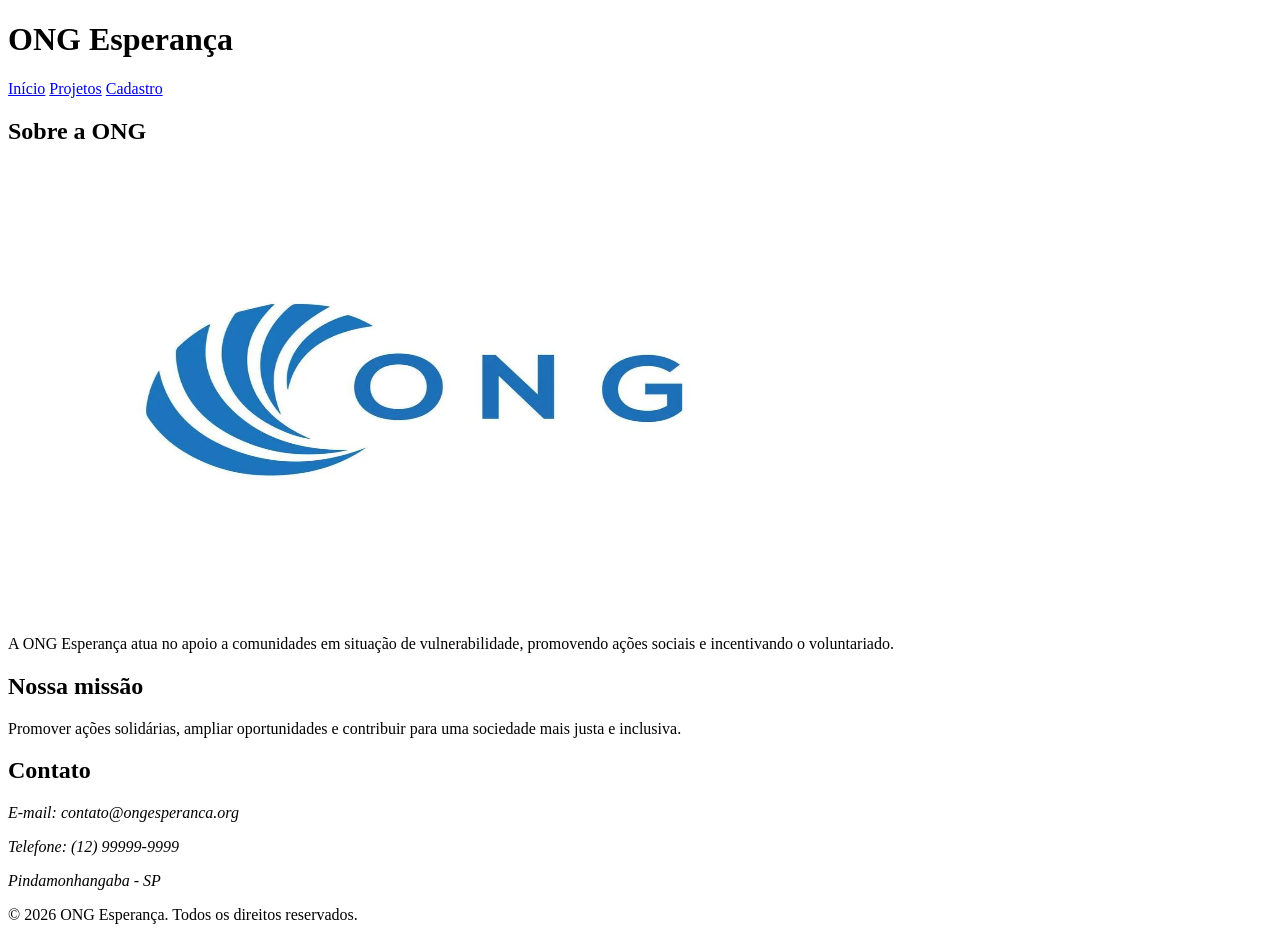
<file: projeto-ong/index.html>
<!DOCTYPE html>
<html lang="pt-BR">
<head>
    <meta charset="UTF-8">
    <meta name="viewport" content="width=device-width, initial-scale=1.0">
    <title>ONG Esperança</title>
</head>
<body>
    <header>
        <h1>ONG Esperança</h1>
        <nav aria-label="Navegação principal">
            <a href="index.html">Início</a>
            <a href="projetos.html">Projetos</a>
            <a href="cadastro.html">Cadastro</a>
        </nav>
    </header>

    <main>
        <section>
            <h2>Sobre a ONG</h2>
            <picture>
                <source srcset="imagens/ong.webp" type="image/webp">
                <img src="imagens/ong.jpg"
                     alt="Voluntários da ONG realizando uma ação social"
                     width="800" height="450">
            </picture>
            <p>
                A ONG Esperança atua no apoio a comunidades em situação de
                vulnerabilidade, promovendo ações sociais e incentivando o
                voluntariado.
            </p>
        </section>

        <section>
            <h2>Nossa missão</h2>
            <p>
                Promover ações solidárias, ampliar oportunidades e contribuir
                para uma sociedade mais justa e inclusiva.
            </p>
        </section>

        <section>
            <h2>Contato</h2>
            <address>
                <p>E-mail: contato@ongesperanca.org</p>
                <p>Telefone: (12) 99999-9999</p>
                <p>Pindamonhangaba - SP</p>
            </address>
        </section>
    </main>

    <footer>
        <p>&copy; 2026 ONG Esperança. Todos os direitos reservados.</p>
    </footer>
</body>
</html>
</file>
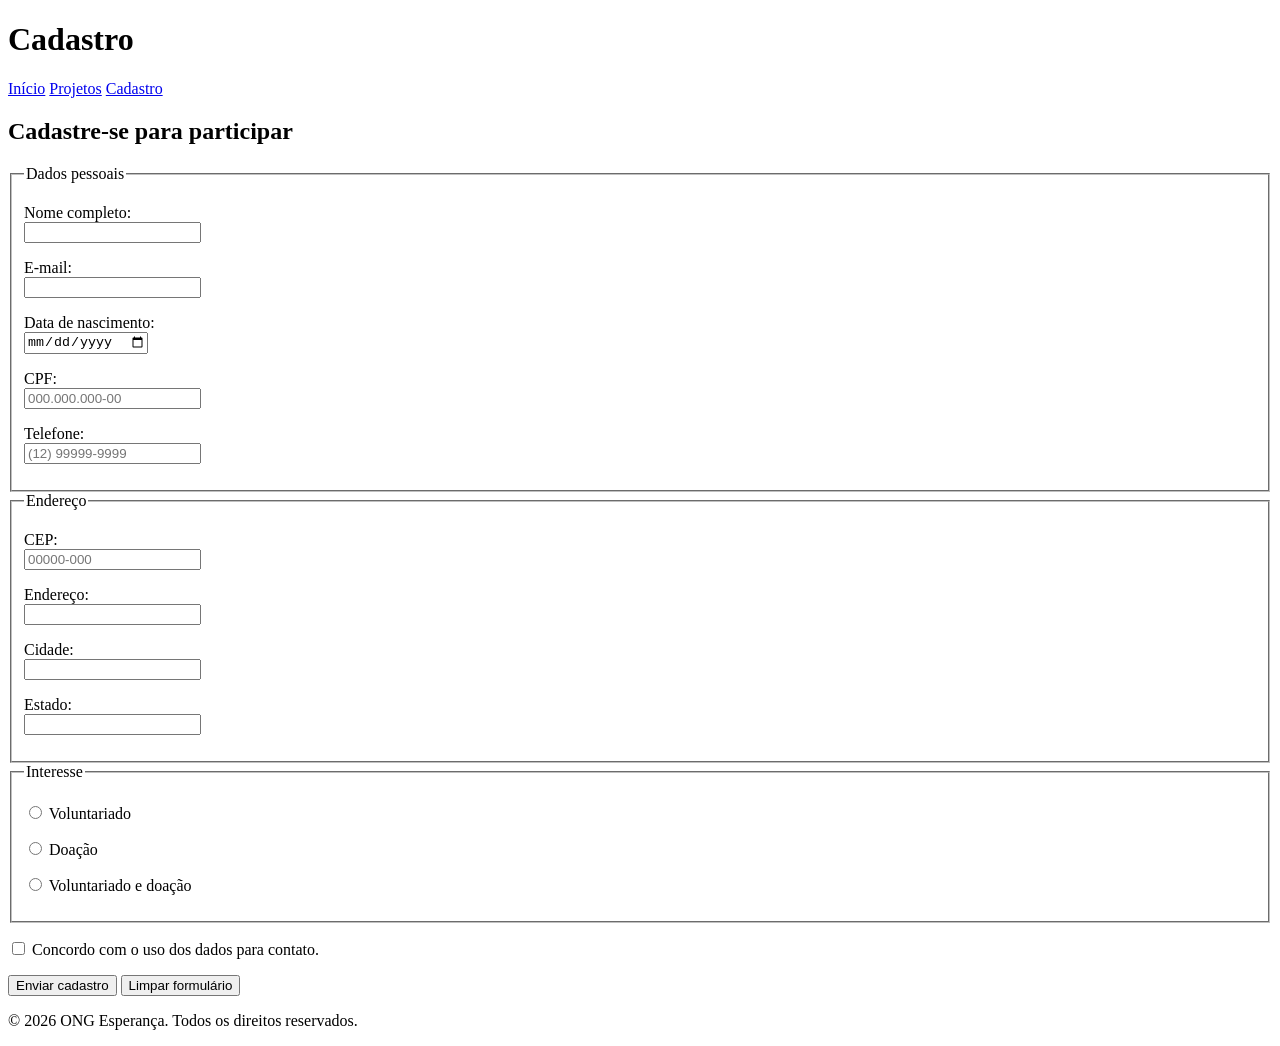
<file: projeto-ong/cadastro.html>
<!DOCTYPE html>
<html lang="pt-BR">
<head>
    <meta charset="UTF-8">
    <meta name="viewport" content="width=device-width, initial-scale=1.0">
    <title>Cadastro - ONG Esperança</title>
</head>
<body>
    <header>
        <h1>Cadastro</h1>
        <nav aria-label="Navegação principal">
            <a href="index.html">Início</a>
            <a href="projetos.html">Projetos</a>
            <a href="cadastro.html">Cadastro</a>
        </nav>
    </header>

    <main>
        <section>
            <h2>Cadastre-se para participar</h2>

            <form action="#" method="post">

                <fieldset>
                    <legend>Dados pessoais</legend>

                    <p>
                        <label for="nome">Nome completo:</label><br>
                        <input type="text" id="nome" name="nome"
                               required minlength="3" maxlength="100">
                    </p>

                    <p>
                        <label for="email">E-mail:</label><br>
                        <input type="email" id="email" name="email"
                               required maxlength="100">
                    </p>

                    <p>
                        <label for="nascimento">Data de nascimento:</label><br>
                        <input type="date" id="nascimento" name="nascimento"
                               required>
                    </p>

                    <p>
                        <label for="cpf">CPF:</label><br>
                        <input type="text" id="cpf" name="cpf"
                               required maxlength="14"
                               pattern="[0-9]{3}\.[0-9]{3}\.[0-9]{3}-[0-9]{2}"
                               placeholder="000.000.000-00"
                               inputmode="numeric">
                    </p>

                    <p>
                        <label for="telefone">Telefone:</label><br>
                        <input type="tel" id="telefone" name="telefone"
                               required maxlength="15"
                               pattern="\([0-9]{2}\) [0-9]{4,5}-[0-9]{4}"
                               placeholder="(12) 99999-9999">
                    </p>
                </fieldset>

                <fieldset>
                    <legend>Endereço</legend>

                    <p>
                        <label for="cep">CEP:</label><br>
                        <input type="text" id="cep" name="cep"
                               required maxlength="9"
                               pattern="[0-9]{5}-[0-9]{3}"
                               placeholder="00000-000"
                               inputmode="numeric">
                    </p>

                    <p>
                        <label for="endereco">Endereço:</label><br>
                        <input type="text" id="endereco" name="endereco"
                               required maxlength="150">
                    </p>

                    <p>
                        <label for="cidade">Cidade:</label><br>
                        <input type="text" id="cidade" name="cidade"
                               required maxlength="80">
                    </p>

                    <p>
                        <label for="estado">Estado:</label><br>
                        <input type="text" id="estado" name="estado"
                               required maxlength="50">
                    </p>
                </fieldset>

                <fieldset>
                    <legend>Interesse</legend>

                    <p>
                        <input type="radio" id="voluntario"
                               name="interesse"
                               value="voluntariado" required>
                        <label for="voluntario">Voluntariado</label>
                    </p>

                    <p>
                        <input type="radio" id="doador"
                               name="interesse" value="doacao">
                        <label for="doador">Doação</label>
                    </p>

                    <p>
                        <input type="radio" id="ambos"
                               name="interesse" value="ambos">
                        <label for="ambos">Voluntariado e doação</label>
                    </p>
                </fieldset>

                <p>
                    <input type="checkbox" id="termos"
                           name="termos" required>
                    <label for="termos">
                        Concordo com o uso dos dados para contato.
                    </label>
                </p>

                <p>
                    <button type="submit">Enviar cadastro</button>
                    <button type="reset">Limpar formulário</button>
                </p>

            </form>
        </section>
    </main>

    <footer>
        <p>&copy; 2026 ONG Esperança. Todos os direitos reservados.</p>
    </footer>
</body>
</html>
</file>
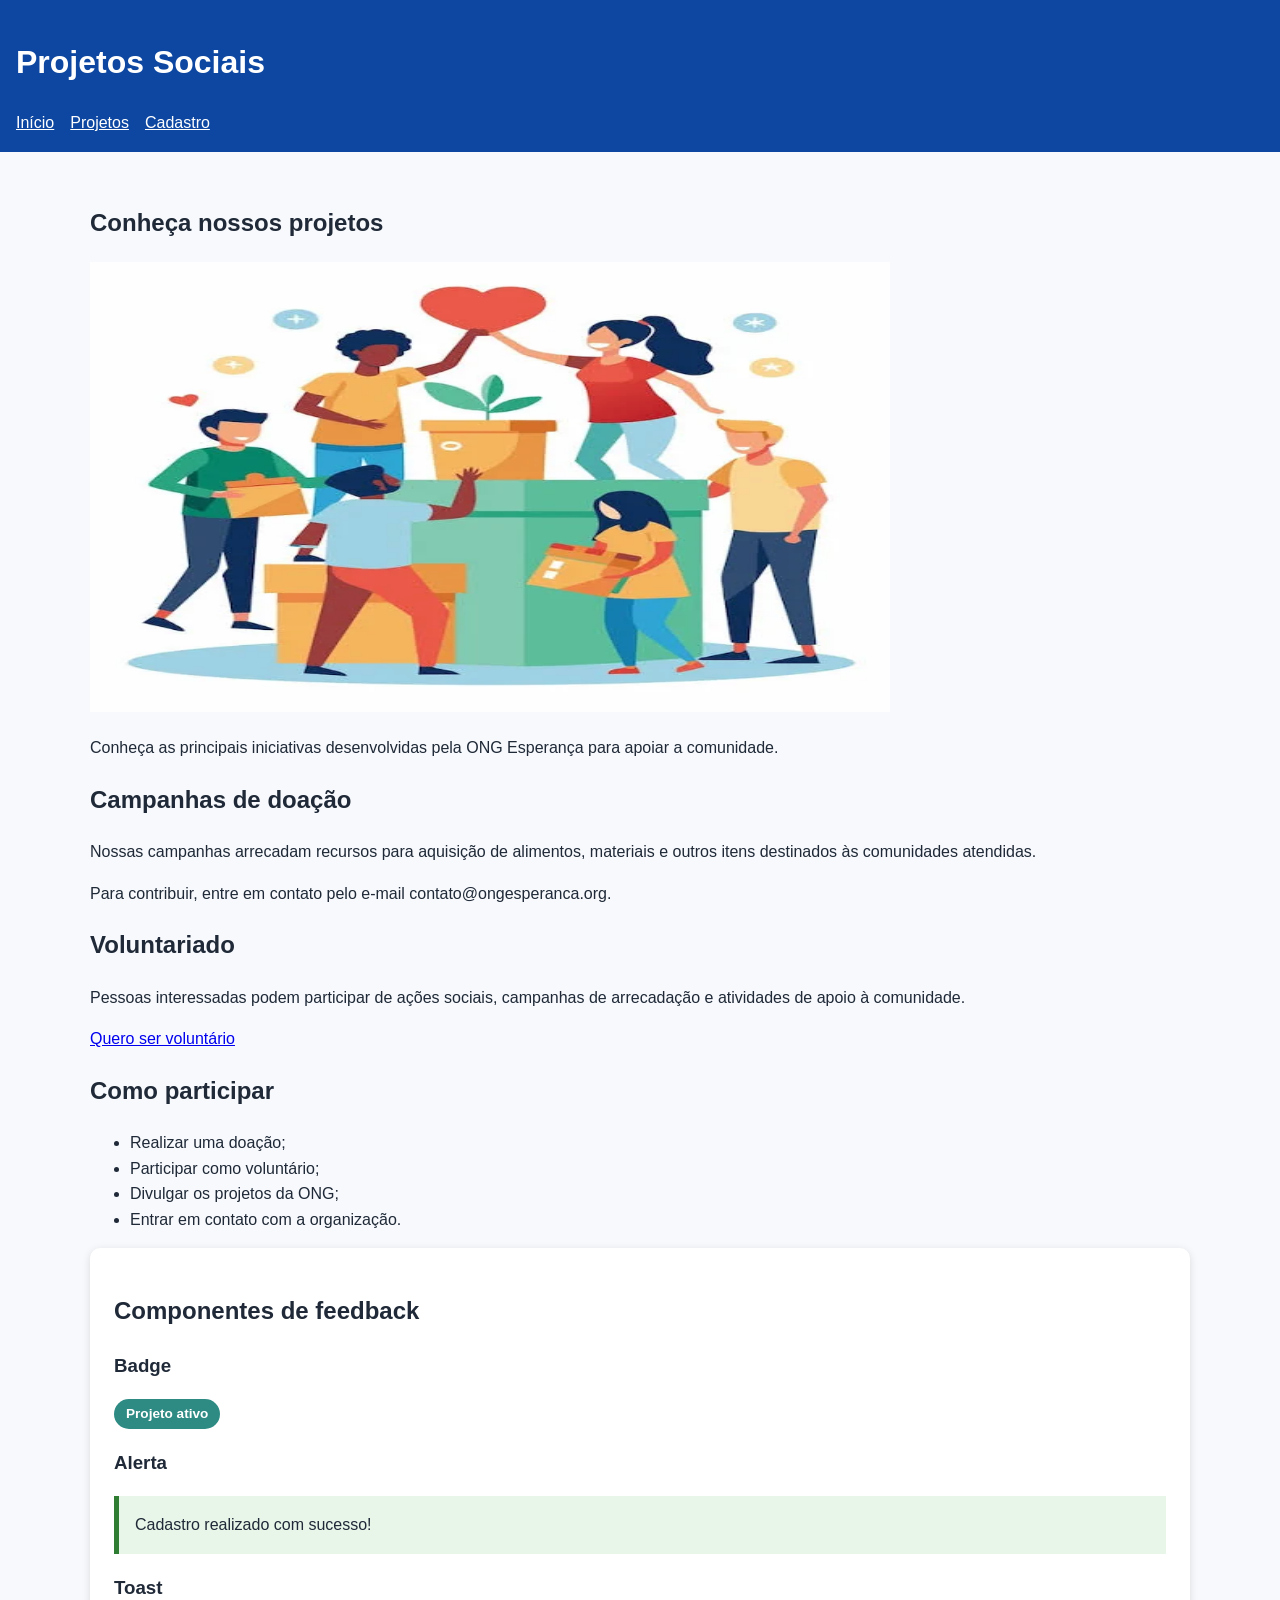
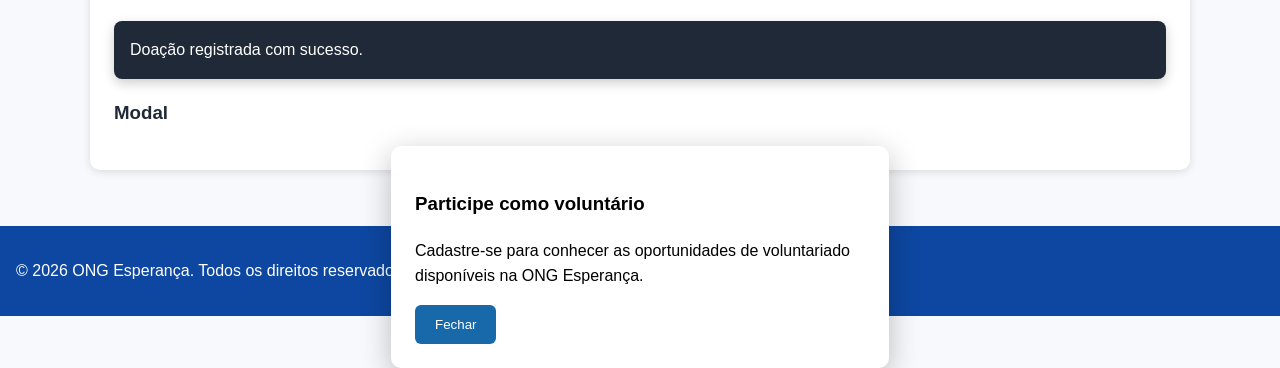
<file: projeto-ong/projetos.html>
<!DOCTYPE html>
<html lang="pt-BR">
<head>
    <meta charset="UTF-8">
    <meta name="viewport" content="width=device-width, initial-scale=1.0">
    <title>Projetos Sociais - ONG Esperança</title>
    <link rel="stylesheet" href="style.css">
</head>
<body>
    <header>
        <h1>Projetos Sociais</h1>
        <nav aria-label="Navegação principal">
            <a href="index.html">Início</a>
            <a href="projetos.html">Projetos</a>
            <a href="cadastro.html">Cadastro</a>
        </nav>
    </header>

    <main>
        <section>
            <h2>Conheça nossos projetos</h2>
            <picture>
                <source srcset="imagens/projeto.webp" type="image/webp">
                <img src="imagens/projeto.jpg"
                     alt="Voluntários participando de um projeto social"
                     width="800" height="450">
            </picture>
            <p>
                Conheça as principais iniciativas desenvolvidas pela ONG
                Esperança para apoiar a comunidade.
            </p>
        </section>

        <section>
            <h2>Campanhas de doação</h2>
            <p>
                Nossas campanhas arrecadam recursos para aquisição de alimentos,
                materiais e outros itens destinados às comunidades atendidas.
            </p>
            <p>
                Para contribuir, entre em contato pelo e-mail
                contato@ongesperanca.org.
            </p>
        </section>

        <section>
            <h2>Voluntariado</h2>
            <p>
                Pessoas interessadas podem participar de ações sociais,
                campanhas de arrecadação e atividades de apoio à comunidade.
            </p>
            <a href="cadastro.html">Quero ser voluntário</a>
        </section>

        <section>
            <h2>Como participar</h2>
            <ul>
                <li>Realizar uma doação;</li>
                <li>Participar como voluntário;</li>
                <li>Divulgar os projetos da ONG;</li>
                <li>Entrar em contato com a organização.</li>
            </ul>
        </section>

<section class="card">
    <h2>Componentes de feedback</h2>

    <h3>Badge</h3>
    <p>
        <span class="badge">Projeto ativo</span>
    </p>

    <h3>Alerta</h3>
    <div class="alert">
        Cadastro realizado com sucesso!
    </div>

    <h3>Toast</h3>
    <div class="toast">
        Doação registrada com sucesso.
    </div>

    <h3>Modal</h3>
<dialog open aria-labelledby="titulo-modal">
    <h3 id="titulo-modal">Participe como voluntário</h3>
    <p>
        Cadastre-se para conhecer as oportunidades de voluntariado
        disponíveis na ONG Esperança.
    </p>
    <button type="button">Fechar</button>
</dialog>
</section>

    </main>

    <footer>
        <p>&copy; 2026 ONG Esperança. Todos os direitos reservados.</p>
    </footer>
</body>
</html>
</file>
<file: projeto-ong/style.css>
:root {
    --cor-primaria: #1769AA;
    --cor-primaria-escura: #0D47A1;
    --cor-secundaria: #2E8B84;
    --cor-destaque: #F4A261;
    --cor-fundo: #F7F9FC;
    --cor-superficie: #FFFFFF;
    --cor-texto: #1F2937;
    --cor-texto-secundario: #4B5563;
    --cor-borda: #D1D5DB;
    --cor-sucesso: #2E7D32;
    --cor-erro: #C62828;
    --space-2: 0.5rem;
    --space-4: 1rem;
    --space-6: 1.5rem;
    --space-8: 2rem;
}

body {
    font-family: Arial, sans-serif;
    background: var(--cor-fundo);
    color: var(--cor-texto);
    line-height: 1.6;
    margin: 0;
}

header,
footer {
    padding: var(--space-4);
    background: var(--cor-primaria-escura);
    color: white;
}

nav {
    display: flex;
    gap: var(--space-4);
    flex-wrap: wrap;
}

nav a {
    color: white;
}

main {
    max-width: 1100px;
    margin: auto;
    padding: var(--space-8);
}

.card {
    background: var(--cor-superficie);
    padding: var(--space-6);
    margin-bottom: var(--space-6);
    border-radius: 10px;
    box-shadow: 0 2px 8px rgba(0,0,0,0.12);
}

.badge {
    display: inline-block;
    padding: 0.25rem 0.75rem;
    border-radius: 999px;
    background: var(--cor-secundaria);
    color: white;
    font-size: 0.85rem;
    font-weight: bold;
}

.alert {
    padding: var(--space-4);
    border-left: 5px solid var(--cor-sucesso);
    background: #E8F5E9;
    margin: var(--space-4) 0;
}

.toast {
    padding: var(--space-4);
    background: var(--cor-texto);
    color: white;
    border-radius: 8px;
    box-shadow: 0 4px 12px rgba(0,0,0,0.2);
    margin: var(--space-4) 0;
}

button {
    background: var(--cor-primaria);
    color: white;
    border: 0;
    padding: 0.75rem 1.25rem;
    border-radius: 6px;
    cursor: pointer;
    transition: 0.2s;
}

button:hover {
    background: var(--cor-primaria-escura);
}

button:focus {
    outline: 3px solid var(--cor-destaque);
}

button:active {
    transform: scale(0.98);
}

dialog {
    border: 0;
    border-radius: 10px;
    padding: var(--space-6);
    max-width: 450px;
    box-shadow: 0 8px 30px rgba(0,0,0,0.25);
}

@media (prefers-color-scheme: dark) {
    :root {
        --cor-fundo: #111827;
        --cor-superficie: #1F2937;
        --cor-texto: #F7F9FC;
        --cor-texto-secundario: #E5E7EB;
        --cor-borda: #6B7280;
    }
}
</file>
